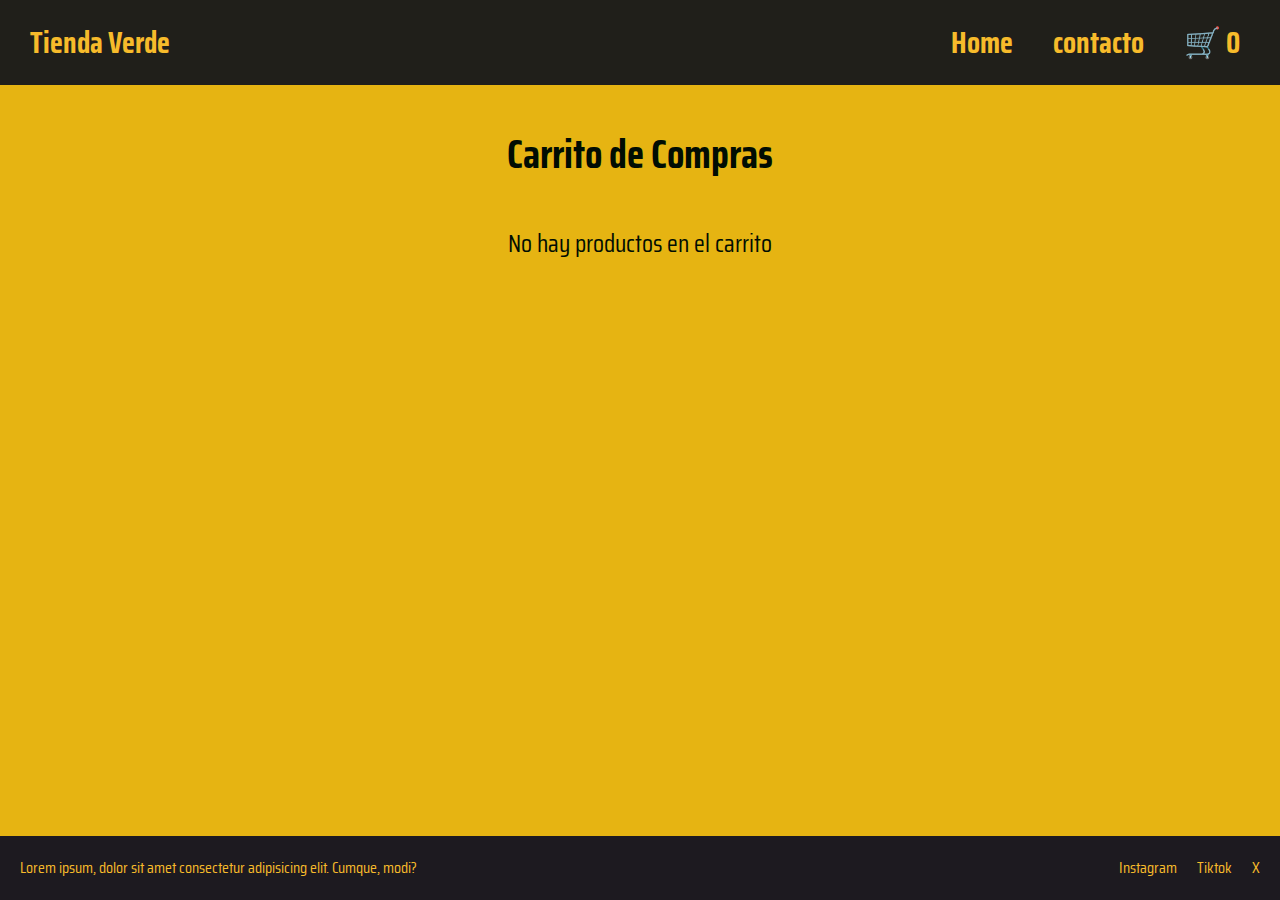
<file: pages/carrito.html>
<!DOCTYPE html>
<html lang="en">
<head>
    <meta charset="UTF-8">
    <meta name="viewport" content="width=device-width, initial-scale=1.0">

    <link
    href="https://fonts.googleapis.com/css2?family=Saira+Condensed:wght@100;200;300;400;500;600;700;800;900&display=swap"
    rel="stylesheet"/>
    
    <link rel="stylesheet"  href="../CSS/style.css">
    <title>Document</title>
</head>
<body>
    <header class="header">
        <p class="header__logo">
            <a href="../index.html">Tienda Verde</a>
        </p>
        <nav class="header__nav">
            <ul>
                <li>
                    <a href="../index.html">Home</a>
                </li>
                <li>
                    <a href="./contacto.html">contacto</a>
                </li>
                <li>
                    <a href="./carrito.html" class="carrito-icono">🛒
                    <span id="contador-carrito" >0</span>
                  </a>
                </li>
            </ul>
        </nav>
    </header>

    <main>
        <h1 class="titulo-carrito">Carrito de Compras</h1>
        <section id="contenedor-carrito"></section>
        <div class="acciones-carrito" id="acciones-carrito"></div>
        <section id="resumen-carrito"></section>

    </main>

     <footer class="footer">
        <p>Lorem ipsum, dolor sit amet consectetur adipisicing elit. Cumque, modi?</p>
        <nav>
        <ul>
            <li>Instagram</li>
            <li>Tiktok</li>
            <li>X</li>
        </ul>
        </nav>
    </footer>
    <script type="module" src="../js/carrito.js"></script>
</body>

</html>
</file>
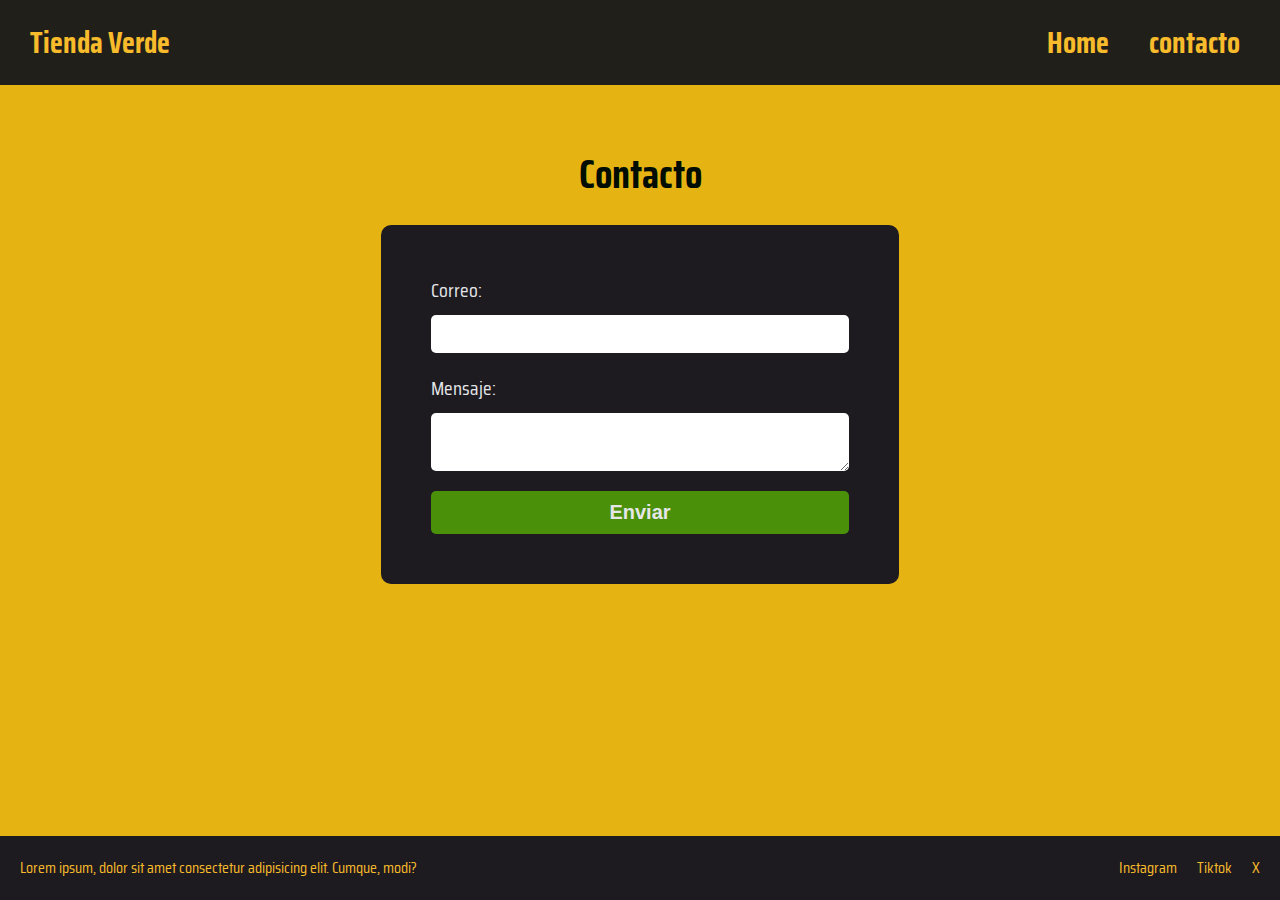
<file: pages/contacto.html>
<!DOCTYPE html>
<html lang="en">
<head>
    <meta charset="UTF-8">
    <meta name="viewport" content="width=device-width, initial-scale=1.0">

    <link
    href="https://fonts.googleapis.com/css2?family=Saira+Condensed:wght@100;200;300;400;500;600;700;800;900&display=swap"
    rel="stylesheet"/>

    <link rel="stylesheet"  href="../CSS/style.css">
    <title>Document</title>
</head>
<body>
    <header class="header">
        <p class="header__logo">
            <a href="../index.html">Tienda Verde</a>
        </p>
        <nav class="header__nav">
            <ul>
                <li>
                    <a href="../index.html">Home</a>
                </li>
                <li>
                    <a href="./contacto.html">contacto</a>
                </li>
            </ul>
        </nav>
    </header>    
    <main>
        <section class="seccion-contacto">
        <h1 class="titulo-contacto">Contacto</h1>
        <form
          class="formulario"
          action="https://formspree.io/f/mrbyaovg"
          method="POST"
        >
          <div class="campo-form">
            <label for="email"> Correo:</label>
            <input id="email" type="email" name="email" />
          </div>

          <div class="campo-form">
            <label for="mensaje"> Mensaje:</label>
            <textarea id="mensaje" name="message"></textarea>
          </div>
         
          <input type="hidden" name="subject" value="Tienda Verde" />
          
          <button class="btn" type="submit">Enviar</button>
        </form>
        </section>
    </main>
    <footer class="footer">
        <p>Lorem ipsum, dolor sit amet consectetur adipisicing elit. Cumque, modi?</p>
        <nav>
        <ul>
            <li>Instagram</li>
            <li>Tiktok</li>
            <li>X</li>

        </ul>
        </nav>
    </footer>    
</body>
</html>
</file>
<file: CSS/style.css>
/* Reset de css */
* {
  margin: 0;
  padding: 0;
  box-sizing: border-box;
}

html {
   font-size: 62.5%;
}
body {
  font-family: "Saira Condensed", sans-serif;
  font-size: 1.6rem;
  line-height: 1.5;
  background-color: #e6b412;
  color: #010d03;

  display: flex;
  flex-direction: column;

  min-height: 100vh;
}

.header {
  background-color: #201f1a;

  display: flex;
  justify-content: space-between;
  align-items: center;
}

.header__logo {
  padding: 1rem;
  margin-left: 2rem;

  font-size: 3rem;
  font-weight: bold;
}
.header__logo a {
  color: #f7bb2b;
  text-decoration: none;
}

.header__nav {
  padding: 1rem;
  margin-right: 2rem;
}

.header__nav ul {
  list-style: none;
  display: flex;
  justify-content: center;
  gap: 2rem;
}

.header__nav li {
  font-size: 3rem;
  font-weight: bold;
}

.header__nav a {
  color: #f7bb2b;
  text-decoration: none;
  display: inline-block;
  padding: 1rem;
}

.footer {
  background-color: #1d1a20;

  padding: 2rem;
  color: #f7bb2b;
  display: flex;
  justify-content: space-between;
  align-items: center;
}

.footer nav ul {
  list-style: none;
  display: flex;
  justify-content: center;
  gap: 2rem; 
}

/* -------------------------------------------------------------------------- */
/*                                    HOME                                    */
/* -------------------------------------------------------------------------- */

main {
  width: 90%;

  flex: 1;
  margin: 2rem auto;
  display: flex;
  flex-direction: column;
  align-items: center;
}

main h1 {
  font-size: 4rem;
  margin: 2rem 0;
}

main .parrafo-home {
  font-size: 2rem;
  text-align: center;
  margin-bottom: 2rem;
  width: 80%;
}

.productos-home {
  width: 100%;
}

.productos-home h2 {
  text-align: center;
  font-size: 3rem;
  padding: 1rem;
  margin: 3rem;
}

.contenedor-tarjetas {
  display: flex;
  justify-content:space-between;
  flex-wrap: wrap;
  gap: 3rem;
}

.tarjeta-producto {
  background-color: #1d1a20;
  padding: 1rem;
  border-radius: 1rem;
  width: 30rem;
  display: flex;
  flex-direction: column;
  align-items: center;
  gap: 1rem;
}

.tarjeta-producto h3 {
  font-size: 2.5rem;
  color: #f4f3f6; 
}

.tarjeta-producto p {
  font-size: 2rem;
  font-weight: bold;
  align-items: baseline;
  color: #f4f3f6;
}

.tarjeta-producto img {
  width: 100%;
  height: 80%;
  border-radius: 0.5rem;
}

/* -------------------------------------------------------------------------- */
/*                                  Contacto                                  */
/* -------------------------------------------------------------------------- */

.seccion-contacto {
  width: 100%;

  margin: 2rem auto;
}

.titulo-contacto {
  font-size: 4rem;
  text-align: center;
  margin: 2rem 0;
}

.formulario {
  background-color: #1d1a20;
  padding: 5rem;
  border-radius: 1rem;
  width: 45%;
  margin: auto;

  display: flex;
  flex-direction: column;
  gap: 2rem;
}

.campo-form {
  display: flex;
  flex-direction: column;
  gap: 1rem;
  color: #e5e6e8;
}
.campo-form label {
  font-size: 2rem;
}
.campo-form input,
.campo-form textarea {
  padding: 1rem;
  font-size: 1.6rem;
  border-radius: 0.5rem;
  border: none;
}

.btn {
  background-color: #4a9009;
  color: #e5e6e8;
  border: none;
  padding: 1rem;
  font-size: 2rem;
  font-weight: bold;
  border-radius: 0.5rem;
  cursor: pointer;
}

  /*Carrito*/


.contenedor-carrito {
  display: flex;
  justify-content:center;
  flex-wrap: wrap;
  gap: 3rem;
  padding-bottom: 2rem;
}

.mensaje-carrito-vacio {
  font-size: 2.5rem;
  text-align: center;
  margin-top: 2rem;
  
}  

.acciones-carrito {
  margin-top: 2rem;
}

 /*media query*/

@media (max-width: 768px) {
.header {
  display: flex;
  flex-direction: column;
}

.header__logo,
.header__nav {
  margin: 0;
}

.contenedor-tarjetas {
  display: flex;
  flex-direction: column;
  align-items: center;
}

.tarjeta-producto {
  width: 80%;
}
.form {
  width: 80%;
  min-width: 400px;
}


}
</file>
